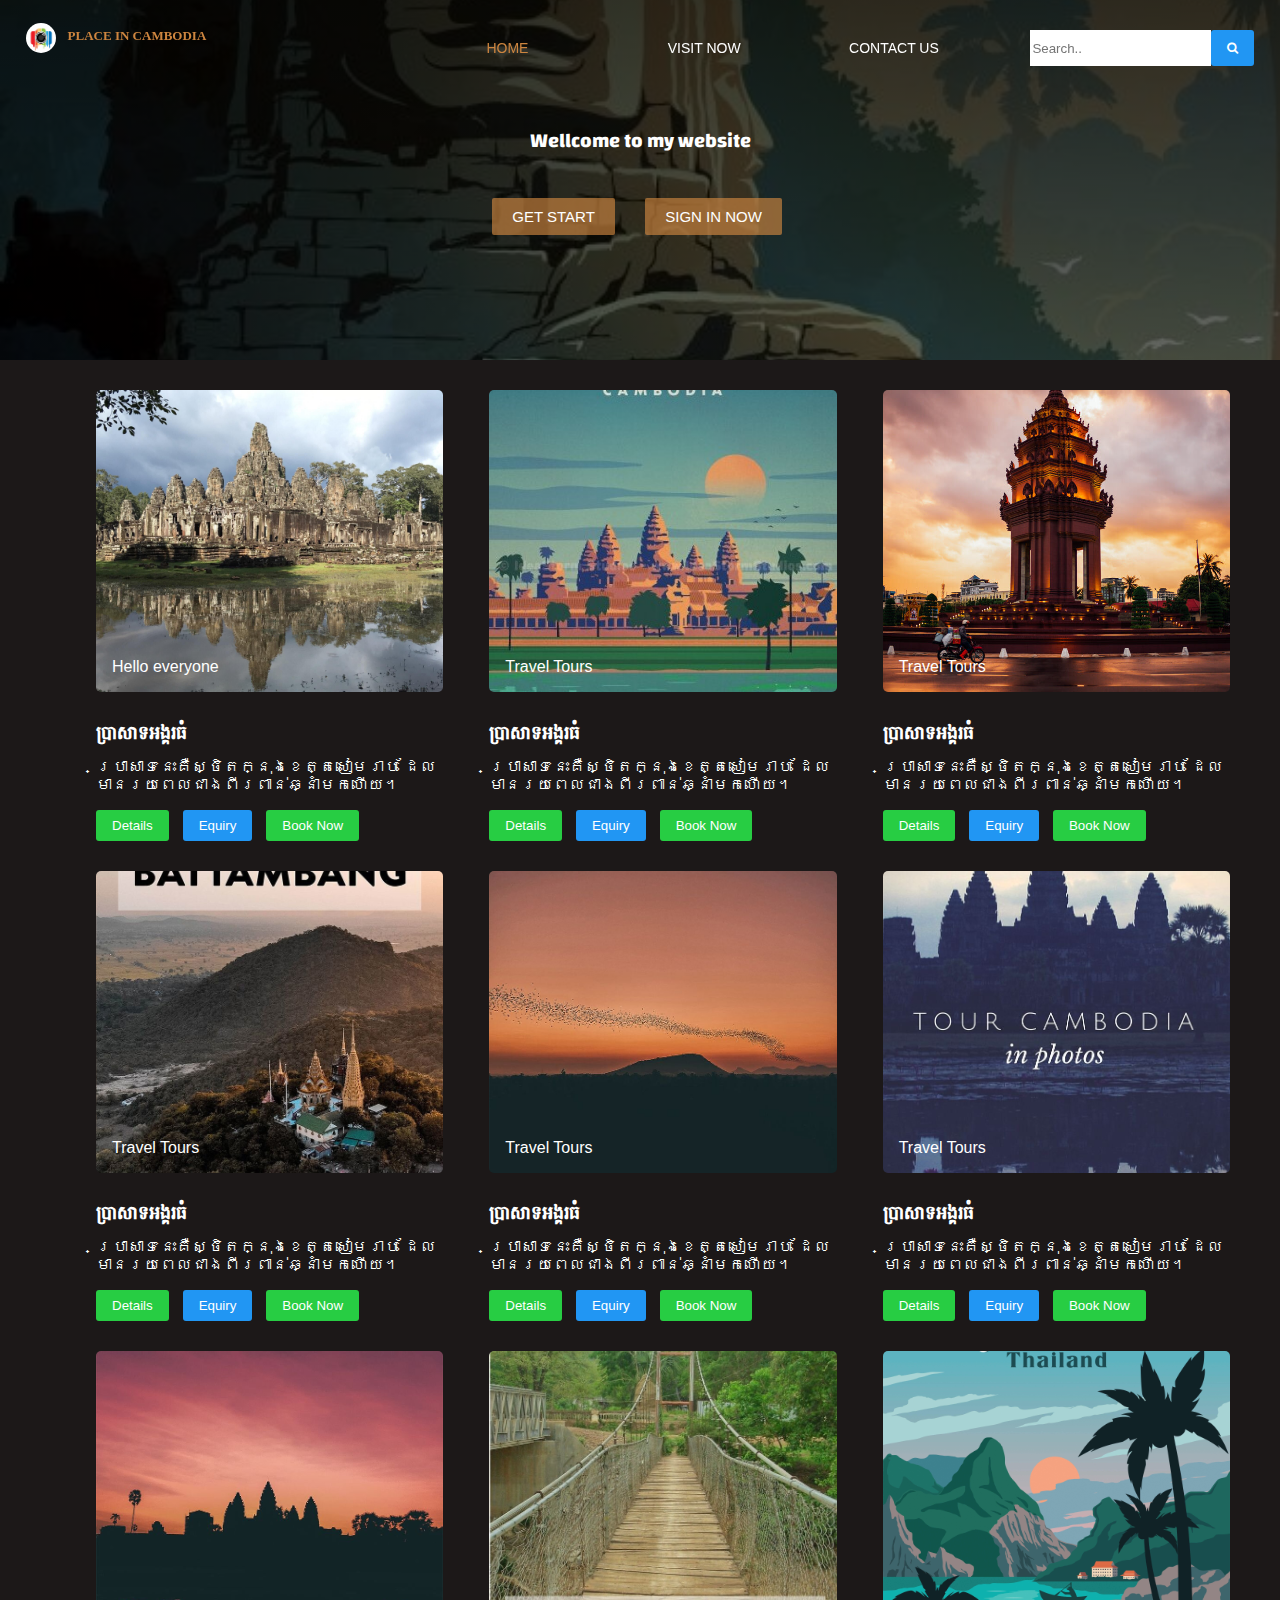
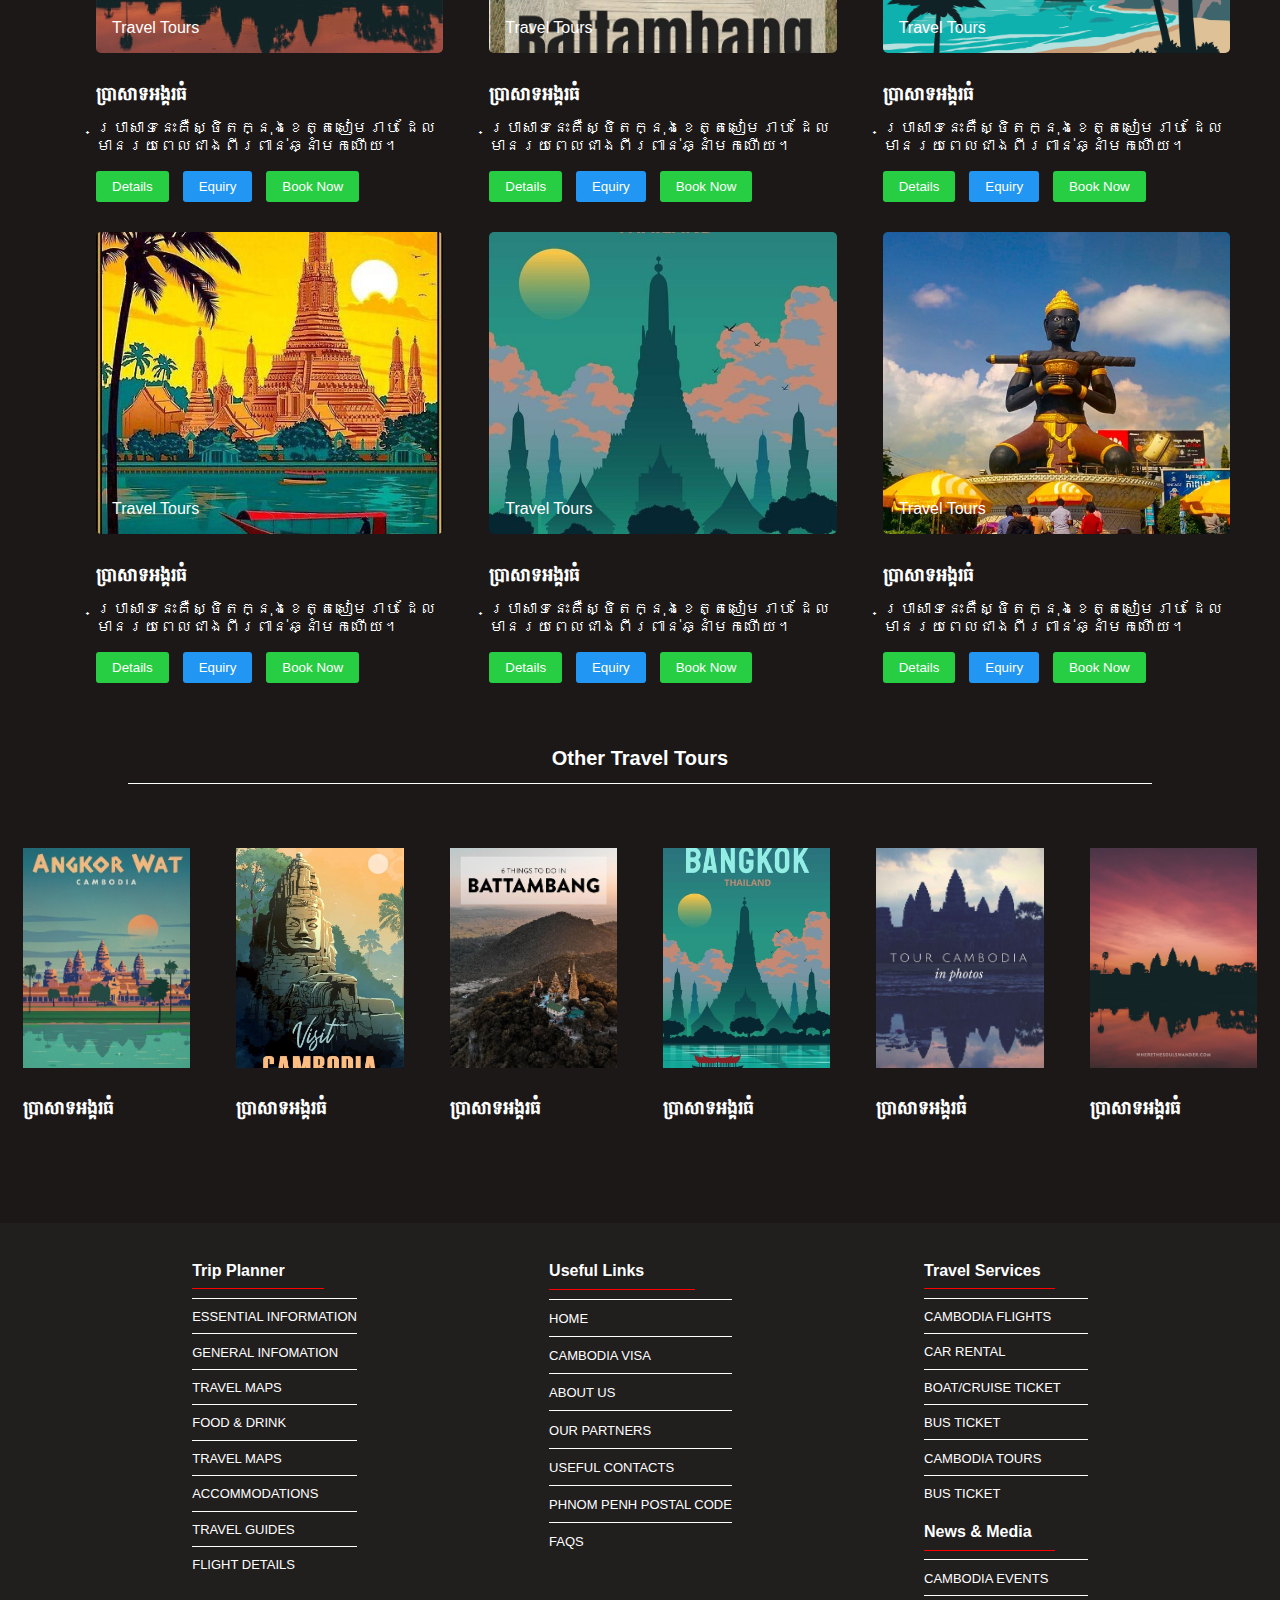
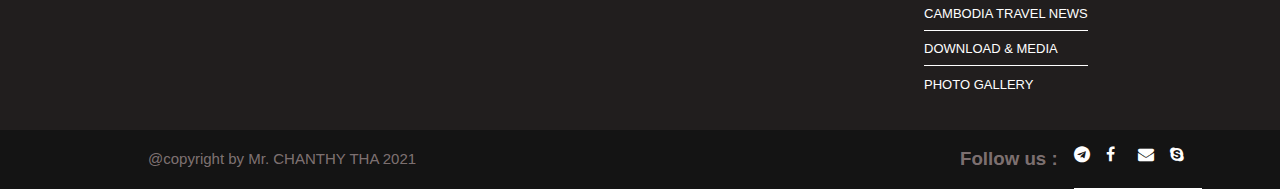
<file: index.html>
<!DOCTYPE html>
<html lang="en">
<head>
    <meta charset="UTF-8">
    <meta http-equiv="X-UA-Compatible" content="IE=edge">
    <meta name="viewport" content="width=device-width, initial-scale=1.0">
    <title>My project</title>
    <link rel="preconnect" href="https://fonts.gstatic.com">
    <link href="https://fonts.googleapis.com/css2?family=Bayon&family=Kantumruy&family=Khmer&family=Odor+Mean+Chey&display=swap" rel="stylesheet">

    <link rel="stylesheet" href="https://cdnjs.cloudflare.com/ajax/libs/font-awesome/4.7.0/css/font-awesome.min.css">
    <link rel="preconnect" href="https://fonts.gstatic.com">
    <link href="https://fonts.googleapis.com/css2?family=Changa&display=swap" rel="stylesheet">
    

    <link rel="shortcut icon" href="image/logo2.png" type="image/x-icon">

    <link rel="stylesheet" href="CSS_style/style.css">
    <script src="js/app.js" defer></script>
</head>
<body>
  <div class="container">
    <div class="manu">
      <div class="logo">
          <div class="pic">
              <img src="../image/camera1.jpg" alt="">
          </div>
          <h4>place in cambodia</h4>
      </div>
    
      <ul>
          <li class="home"><a href="#">Home</a></li>
          <li class="visit"><a href="/page/index2.html">visit now</a></li>
          <li class="contact"><a href="/page/index1.html">contact us</a></li>

          <form class="example" style="margin:auto;max-width:300px">
            <input id="text" type="text" placeholder="Search.." name="search2">
            <button type="submit"><i class="fa fa-search"></i></button>
          </form>
      </ul>
     
    </div>
    <div class="get">
      <article>Don't look the future is bad it so beautiful</article>
      <div class="first">
        <h1>Wellcome to my website</h1>
      </div>
      <span>Hello everyone how are you today this is my website You can get the <br> knowledge from my website and buy something</span>
      <div id="button">
        <li id="sign"><a id="getstart" href="/page/index2.html">get start</a></li>
        <li id="sign"><a id="signin" href="/page/index1.html">sign in now</a></li>
      </div>
    
    </div>
  </div>
  <div class="column">
    <div class="row">
        <div class="column">
          <div class="card1">
            <h7>Hello everyone</h7>
          </div>
          <h5>ប្រាសាទអង្គរធំ</h5>
          <p>ប្រាសាទនេះគឺស្ថិតក្នុងខេត្តសៀមរាប​ ដែលមានរយពេលជាងពីរពាន់ឆ្នាំមកហើយ។</p>
          <div class="but">
            <button class="button1">Details</button>
            <button class="button2">Equiry</button>
            <button class="button3">Book Now</button>
          </div>
        </div>
      
        <div class="column">
          <div class="card2">
            <h7>Travel Tours</h7>
          </div>
          <h5>ប្រាសាទអង្គរធំ</h5>
          <p>ប្រាសាទនេះគឺស្ថិតក្នុងខេត្តសៀមរាប​ ដែលមានរយពេលជាងពីរពាន់ឆ្នាំមកហើយ។</p>
          <div class="but">
            <button class="button1">Details</button>
            <button class="button2">Equiry</button>
            <button class="button3">Book Now</button>
          </div>
         
        </div>
        
        <div class="column">
          <div class="card3">
            <h7>Travel Tours</h7>
          </div>
          <h5>ប្រាសាទអង្គរធំ</h5>
          <p>ប្រាសាទនេះគឺស្ថិតក្នុងខេត្តសៀមរាប​ ដែលមានរយពេលជាងពីរពាន់ឆ្នាំមកហើយ។</p>
          <div class="but">
            <button class="button1">Details</button>
            <button class="button2">Equiry</button>
            <button class="button3">Book Now</button>
          </div>
        </div>
    </div>
    <div class="row">
        <div class="column">
          <div class="card4">
            <h7>Travel Tours</h7>
          </div>
          <h5>ប្រាសាទអង្គរធំ</h5>
          <p>ប្រាសាទនេះគឺស្ថិតក្នុងខេត្តសៀមរាប​ ដែលមានរយពេលជាងពីរពាន់ឆ្នាំមកហើយ។</p>
          <div class="but">
            <button class="button1">Details</button>
            <button class="button2">Equiry</button>
            <button class="button3">Book Now</button>
          </div>
        </div>
      
        <div class="column">
          <div class="card5">
            <h7>Travel Tours</h7>
          </div>
          <h5>ប្រាសាទអង្គរធំ</h5>
          <p>ប្រាសាទនេះគឺស្ថិតក្នុងខេត្តសៀមរាប​ ដែលមានរយពេលជាងពីរពាន់ឆ្នាំមកហើយ។</p>
          <div class="but">
            <button class="button1">Details</button>
            <button class="button2">Equiry</button>
            <button class="button3">Book Now</button>
          </div>
        </div>
        
        <div class="column">
          <div class="card6">
            <h7>Travel Tours</h7>
          </div>
          <h5>ប្រាសាទអង្គរធំ</h5>
          <p>ប្រាសាទនេះគឺស្ថិតក្នុងខេត្តសៀមរាប​ ដែលមានរយពេលជាងពីរពាន់ឆ្នាំមកហើយ។</p>
          <div class="but">
            <button class="button1">Details</button>
            <button class="button2">Equiry</button>
            <button class="button3">Book Now</button>
          </div>
        </div>
    </div>
    <div class="row">
        <div class="column">
          <div class="card7">
            <h7>Travel Tours</h7>
          </div>
          <h5>ប្រាសាទអង្គរធំ</h5>
          <p>ប្រាសាទនេះគឺស្ថិតក្នុងខេត្តសៀមរាប​ ដែលមានរយពេលជាងពីរពាន់ឆ្នាំមកហើយ។</p>
          <div class="but">
            <button class="button1">Details</button>
            <button class="button2">Equiry</button>
            <button class="button3">Book Now</button>
          </div>
        </div>
      
        <div class="column">
          <div class="card8">
            <h7>Travel Tours</h7>
          </div>
          <h5>ប្រាសាទអង្គរធំ</h5>
          <p>ប្រាសាទនេះគឺស្ថិតក្នុងខេត្តសៀមរាប​ ដែលមានរយពេលជាងពីរពាន់ឆ្នាំមកហើយ។</p>
          <div class="but">
            <button class="button1">Details</button>
            <button class="button2">Equiry</button>
            <button class="button3">Book Now</button>
          </div>
        </div>
        
        <div class="column">
          <div class="card9">
            <h7>Travel Tours</h7>
          </div>
          <h5>ប្រាសាទអង្គរធំ</h5>
          <p>ប្រាសាទនេះគឺស្ថិតក្នុងខេត្តសៀមរាប​ ដែលមានរយពេលជាងពីរពាន់ឆ្នាំមកហើយ។</p>
          <div class="but">
            <button class="button1">Details</button>
            <button class="button2">Equiry</button>
            <button class="button3">Book Now</button>
          </div>
        </div>
    </div>
    <div class="row">
        <div class="column">
          <div class="card10">
            <h7>Travel Tours</h7>
          </div>
          <h5>ប្រាសាទអង្គរធំ</h5>
          <p>ប្រាសាទនេះគឺស្ថិតក្នុងខេត្តសៀមរាប​ ដែលមានរយពេលជាងពីរពាន់ឆ្នាំមកហើយ។</p>
          <div class="but">
            <button class="button1">Details</button>
            <button class="button2">Equiry</button>
            <button class="button3">Book Now</button>
          </div>
        </div>
      
        <div class="column">
          <div class="card11">
            <h7>Travel Tours</h7>
          </div>
          <h5>ប្រាសាទអង្គរធំ</h5>
          <p>ប្រាសាទនេះគឺស្ថិតក្នុងខេត្តសៀមរាប​ ដែលមានរយពេលជាងពីរពាន់ឆ្នាំមកហើយ។</p>
          <div class="but">
            <button class="button1">Details</button>
            <button class="button2">Equiry</button>
            <button class="button3">Book Now</button>
          </div>
        </div>
        
        <div class="column">
          <div class="card12">
            <h7>Travel Tours</h7>
          </div>
          <h5>ប្រាសាទអង្គរធំ</h5>
          <p>ប្រាសាទនេះគឺស្ថិតក្នុងខេត្តសៀមរាប​ ដែលមានរយពេលជាងពីរពាន់ឆ្នាំមកហើយ។</p>
          <div class="but">
            <button class="button1">Details</button>
            <button class="button2">Equiry</button>
            <button class="button3">Book Now</button>
          </div>
        </div>
    </div>
  </div>
    <h6>Other Travel Tours</h6>
    <div class="Other">
        <div class="column">
          <div class="card13">
        
          </div>
          <h5>ប្រាសាទអង្គរធំ</h5>
        </div>
        <div class="column">
          <div class="card14">
           
          </div>
          <h5>ប្រាសាទអង្គរធំ</h5>
        </div>
        <div class="column">
          <div class="card15">
           
          </div>
          <h5>ប្រាសាទអង្គរធំ</h5>
        </div>
        <div class="column">
          <div class="card16">
          
          </div>
          <h5>ប្រាសាទអង្គរធំ</h5>
        </div>
      
        <div class="column">
          <div class="card17">
          
          </div>
          <h5>ប្រាសាទអង្គរធំ</h5>
        </div>
        <div class="column">
          <div class="card18">
           
          </div>
          <h5>ប្រាសាទអង្គរធំ</h5>
        </div>
    </div>
    <!-- footer  -->

    <div class="footer">
      <div class="col1">
        <div class="start">
          <h2>Trip Planner</h2>
        </div>
        <li><a href="">ESSENTIAL INFORMATION</a></li>
        <li><a href="">GENERAL INFOMATION</a></li>
        <li><a href="">TRAVEL MAPS</a></li>
        <li><a href="">FOOD & DRINK</a></li>
        <li><a href="">TRAVEL MAPS</a></li>
        <li><a href="">ACCOMMODATIONS</a></li>
        <li><a href="">TRAVEL GUIDES</a></li>
        <li class="end"><a href="">FLIGHT DETAILS</a></li>
      </div>
      <div class="col1">
        <div class="start1">
          <h2>Useful Links</h2>
        </div>
        <li><a href="">HOME</a></li>
        <li><a href="">CAMBODIA VISA</a></li>
        <li><a href="">ABOUT US</a></li>
        <li><a href="">OUR PARTNERS</a></li>
        <li><a href="">USEFUL CONTACTS</a></li>
        <li><a href="">PHNOM PENH POSTAL CODE</a></li>
        <li class="end"><a href="">FAQS</a></li>
      </div>

      <div class="service">
        <div class="col1">
          <div class="start">
            <h2>Travel Services</h2>
          </div>
          <li><a href="">CAMBODIA FLIGHTS</a></li>
          <li><a href="">CAR RENTAL</a></li>
          <li><a href="">BOAT/CRUISE TICKET</a></li>
          <li><a href="">BUS TICKET</a></li>
          <li><a href="">CAMBODIA TOURS</a></li>
          <li class="end"><a href="">BUS TICKET</a></li>
        </div>
        <div class="col1">
          <div class="start">
            <h2>News & Media</h2>
          </div>
          <li><a href="">CAMBODIA EVENTS</a></li>
          <li><a href="">CAMBODIA TRAVEL NEWS</a></li>
          <li><a href="">DOWNLOAD & MEDIA</a></li>
          <li class="end"><a href="">PHOTO GALLERY</a></li>
        </div>
      </div>
    </div>
    <div class="fo">
      <footer>@copyright by Mr. CHANTHY THA 2021</footer>
      <div class="follow">
        <h3>Follow us :</h3>
        <li class="fac"><a href="#" class="fa fa-telegram"></a></li>
        <li class="tele"><a href="#" class="fa fa-facebook"></a></li>
        <li class="email"><a href="#" class="fa fa-envelope icon"></a></li>
        <li class="email"><a href="#" class="fa fa-skype"></a></li>
      </div>
    </div>
   

</body>
</html>
</file>
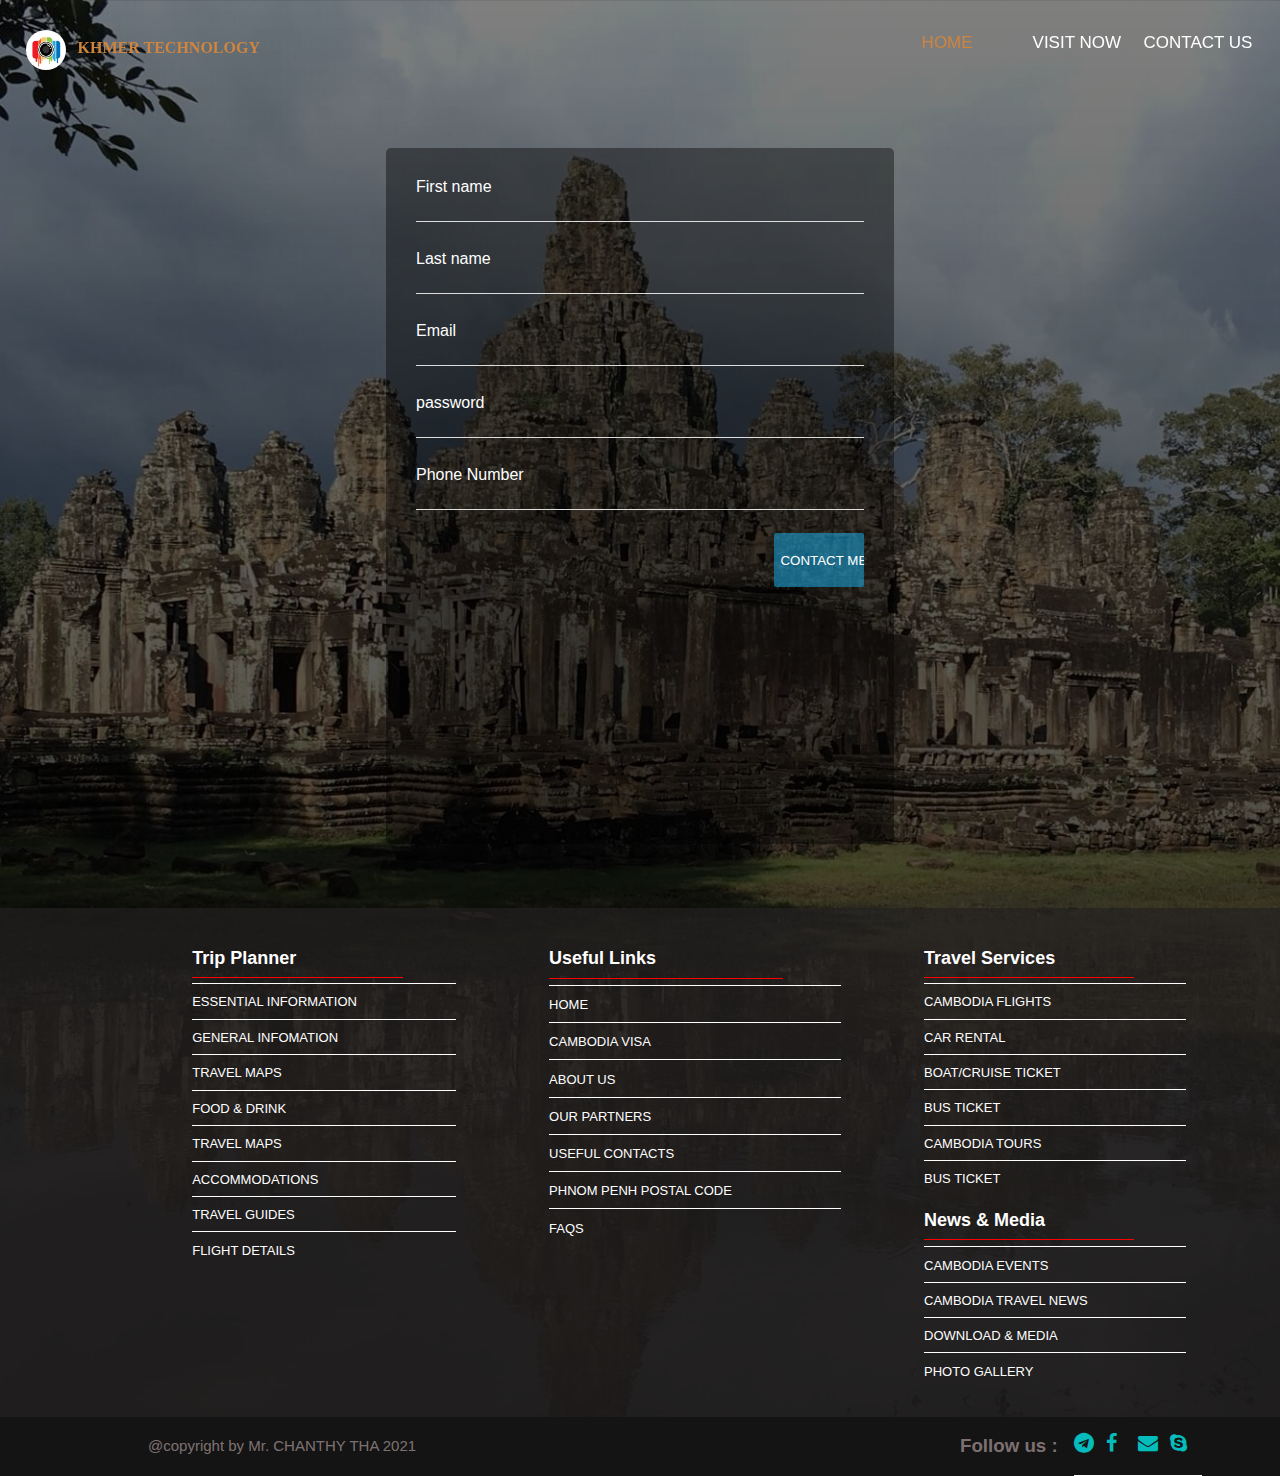
<file: page/index1.html>
<!DOCTYPE html>
<html lang="en">
<head>
    <meta charset="UTF-8">
    <meta http-equiv="X-UA-Compatible" content="IE=edge">
    <meta name="viewport" content="width=device-width, initial-scale=1.0">
    <title>Pig project</title>
    <link rel="shortcut icon" href="../image/logo2.png" type="image/x-icon">
    <link rel="stylesheet" href="https://cdnjs.cloudflare.com/ajax/libs/font-awesome/4.7.0/css/font-awesome.min.css">
    <link rel="stylesheet" href="../CSS_style/style1.css">
</head>
<body>
<body>
    <div class="manu">
        <div class="logo">
            <div class="pic">
                <img src="../image/camera1.jpg" alt="">
            </div>
            <h4>Khmer technology</h4>
        </div>
      
        <ul>
            <li class="home"><a href="../index.html">Home</a></li>
            <li class="contact"><a href="index2.html">visit now</a></li>
            <li class="contact"><a href="#">contact us</a></li>
        </ul>
       
    </div>
    <form>
        <label>First name <input type="text" required ></label>
        <br>
        <label>Last name <input type="text" required></label>
        <br>
        <label>Email<input type="email"​​ required></label>
        <br>
        <label>password<input type="password" required></label>
        <br>
        <label>Phone Number <input type="text" required ></label>

        <input type="submit" value="Contact me">
        <iframe src="https://www.google.com/maps/embed?pb=!1m18!1m12!1m3!1d7818.027816339003!2d104.87870623488769!3d11.550859800000003!2m3!1f0!2f0!3f0!3m2!1i1024!2i768!4f13.1!3m3!1m2!1s0x310951add5e2cd81%3A0x171e0b69c7c6f7ba!2sPasserelles%20Num%C3%A9riques%20Cambodia%20(PNC)!5e0!3m2!1sen!2skh!4v1611889997784!5m2!1sen!2skh" 
        frameborder="0" style="border:0;" allowfullscreen="" aria-hidden="false" tabindex="0"></iframe>
    </form>
  
    <div class="footer">
        <div class="col1">
          <div class="start">
            <h2>Trip Planner</h2>
          </div>
          <li><a href="">ESSENTIAL INFORMATION</a></li>
          <li><a href="">GENERAL INFOMATION</a></li>
          <li><a href="">TRAVEL MAPS</a></li>
          <li><a href="">FOOD & DRINK</a></li>
          <li><a href="">TRAVEL MAPS</a></li>
          <li><a href="">ACCOMMODATIONS</a></li>
          <li><a href="">TRAVEL GUIDES</a></li>
          <li class="end"><a href="">FLIGHT DETAILS</a></li>
        </div>
        <div class="col1">
          <div class="start1">
            <h2>Useful Links</h2>
          </div>
          <li><a href="">HOME</a></li>
          <li><a href="">CAMBODIA VISA</a></li>
          <li><a href="">ABOUT US</a></li>
          <li><a href="">OUR PARTNERS</a></li>
          <li><a href="">USEFUL CONTACTS</a></li>
          <li><a href="">PHNOM PENH POSTAL CODE</a></li>
          <li class="end"><a href="">FAQS</a></li>
        </div>
  
        <div class="service">
          <div class="col1">
            <div class="start">
              <h2>Travel Services</h2>
            </div>
            <li><a href="">CAMBODIA FLIGHTS</a></li>
            <li><a href="">CAR RENTAL</a></li>
            <li><a href="">BOAT/CRUISE TICKET</a></li>
            <li><a href="">BUS TICKET</a></li>
            <li><a href="">CAMBODIA TOURS</a></li>
            <li class="end"><a href="">BUS TICKET</a></li>
          </div>
          <div class="col1">
            <div class="start2">
              <h2>News & Media</h2>
            </div>
            <li><a href="">CAMBODIA EVENTS</a></li>
            <li><a href="">CAMBODIA TRAVEL NEWS</a></li>
            <li><a href="">DOWNLOAD & MEDIA</a></li>
            <li class="end"><a href="">PHOTO GALLERY</a></li>
          </div>
        </div>
      </div>
      <div class="fo">
        <footer>@copyright by Mr. CHANTHY THA 2021</footer>
        <div class="follow">
          <h3>Follow us :</h3>
          <li class="fac"><a href="#" class="fa fa-telegram"></a></li>
          <li class="tele"><a href="#" class="fa fa-facebook"></a></li>
          <li class="email"><a href="#" class="fa fa-envelope icon"></a></li>
          <li class="email"><a href="#" class="fa fa-skype"></a></li>
        </div>
      </div>
</body>
</html>
</file>
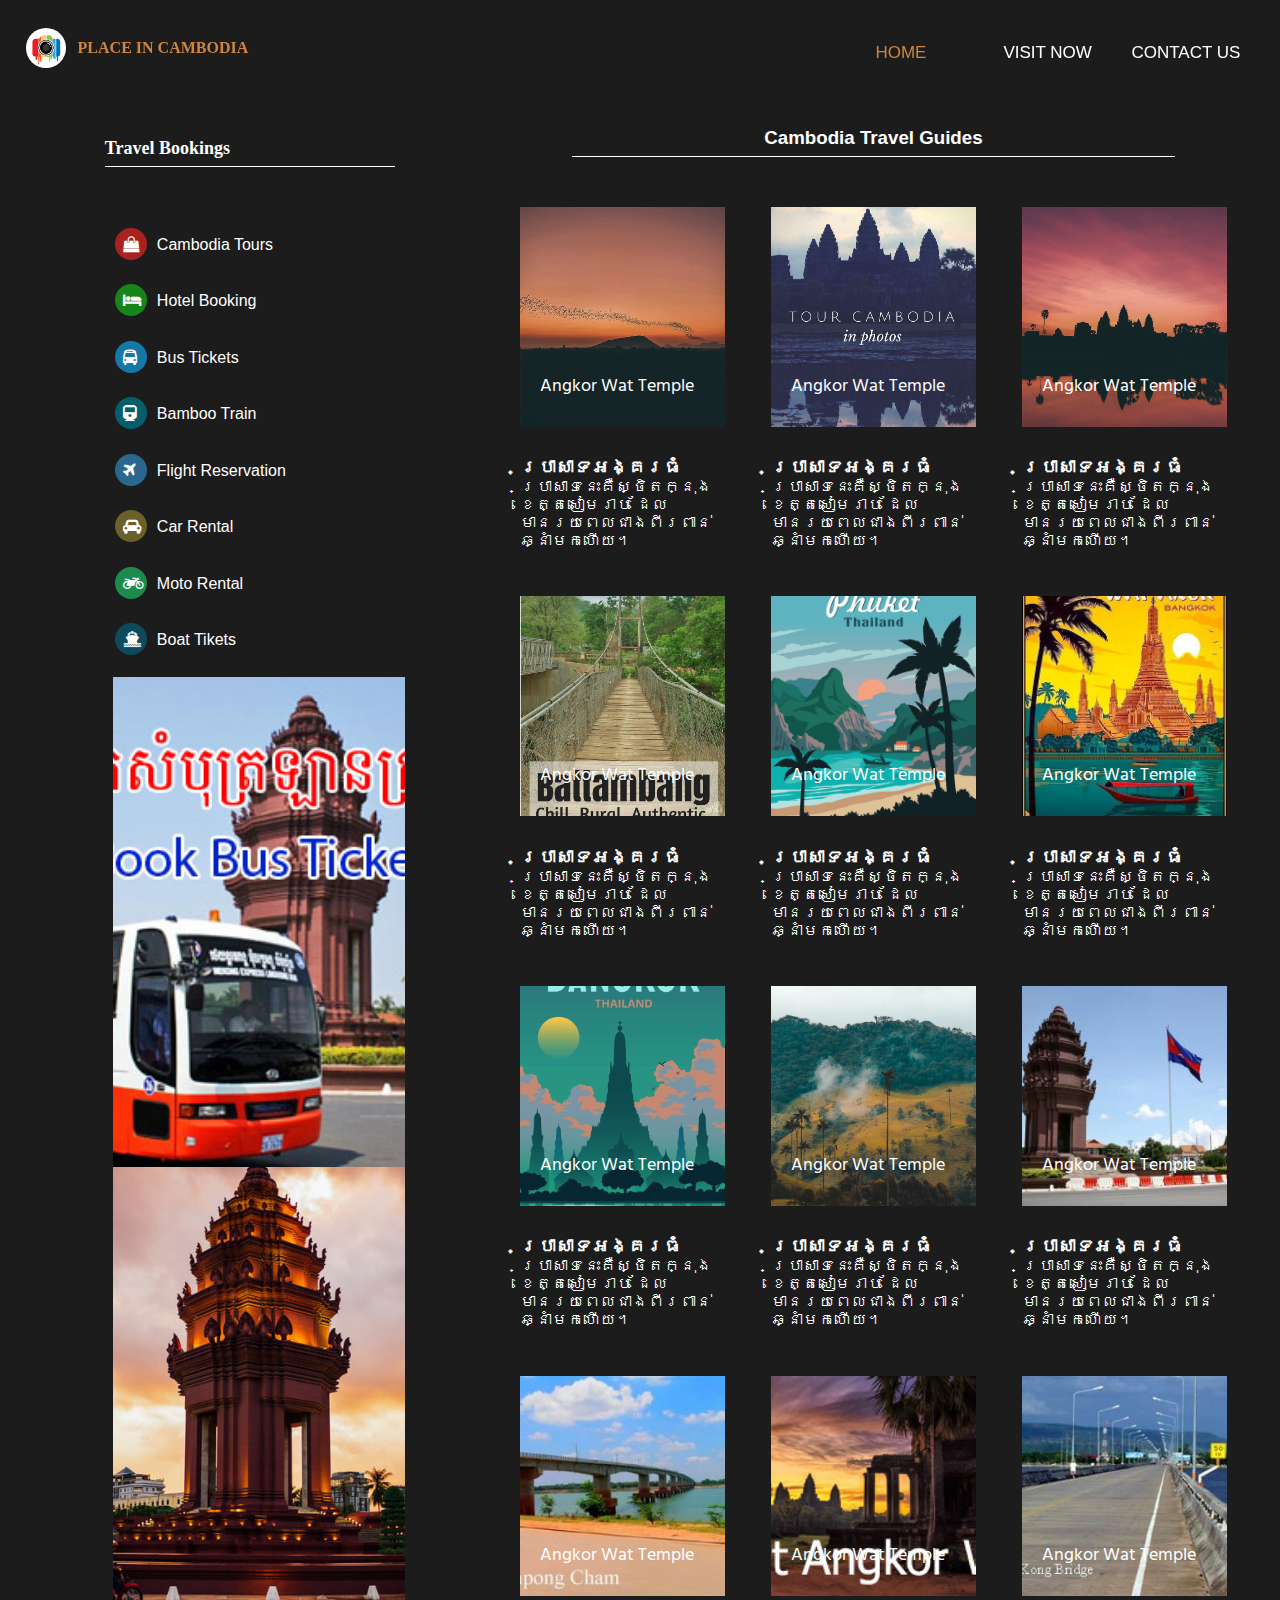
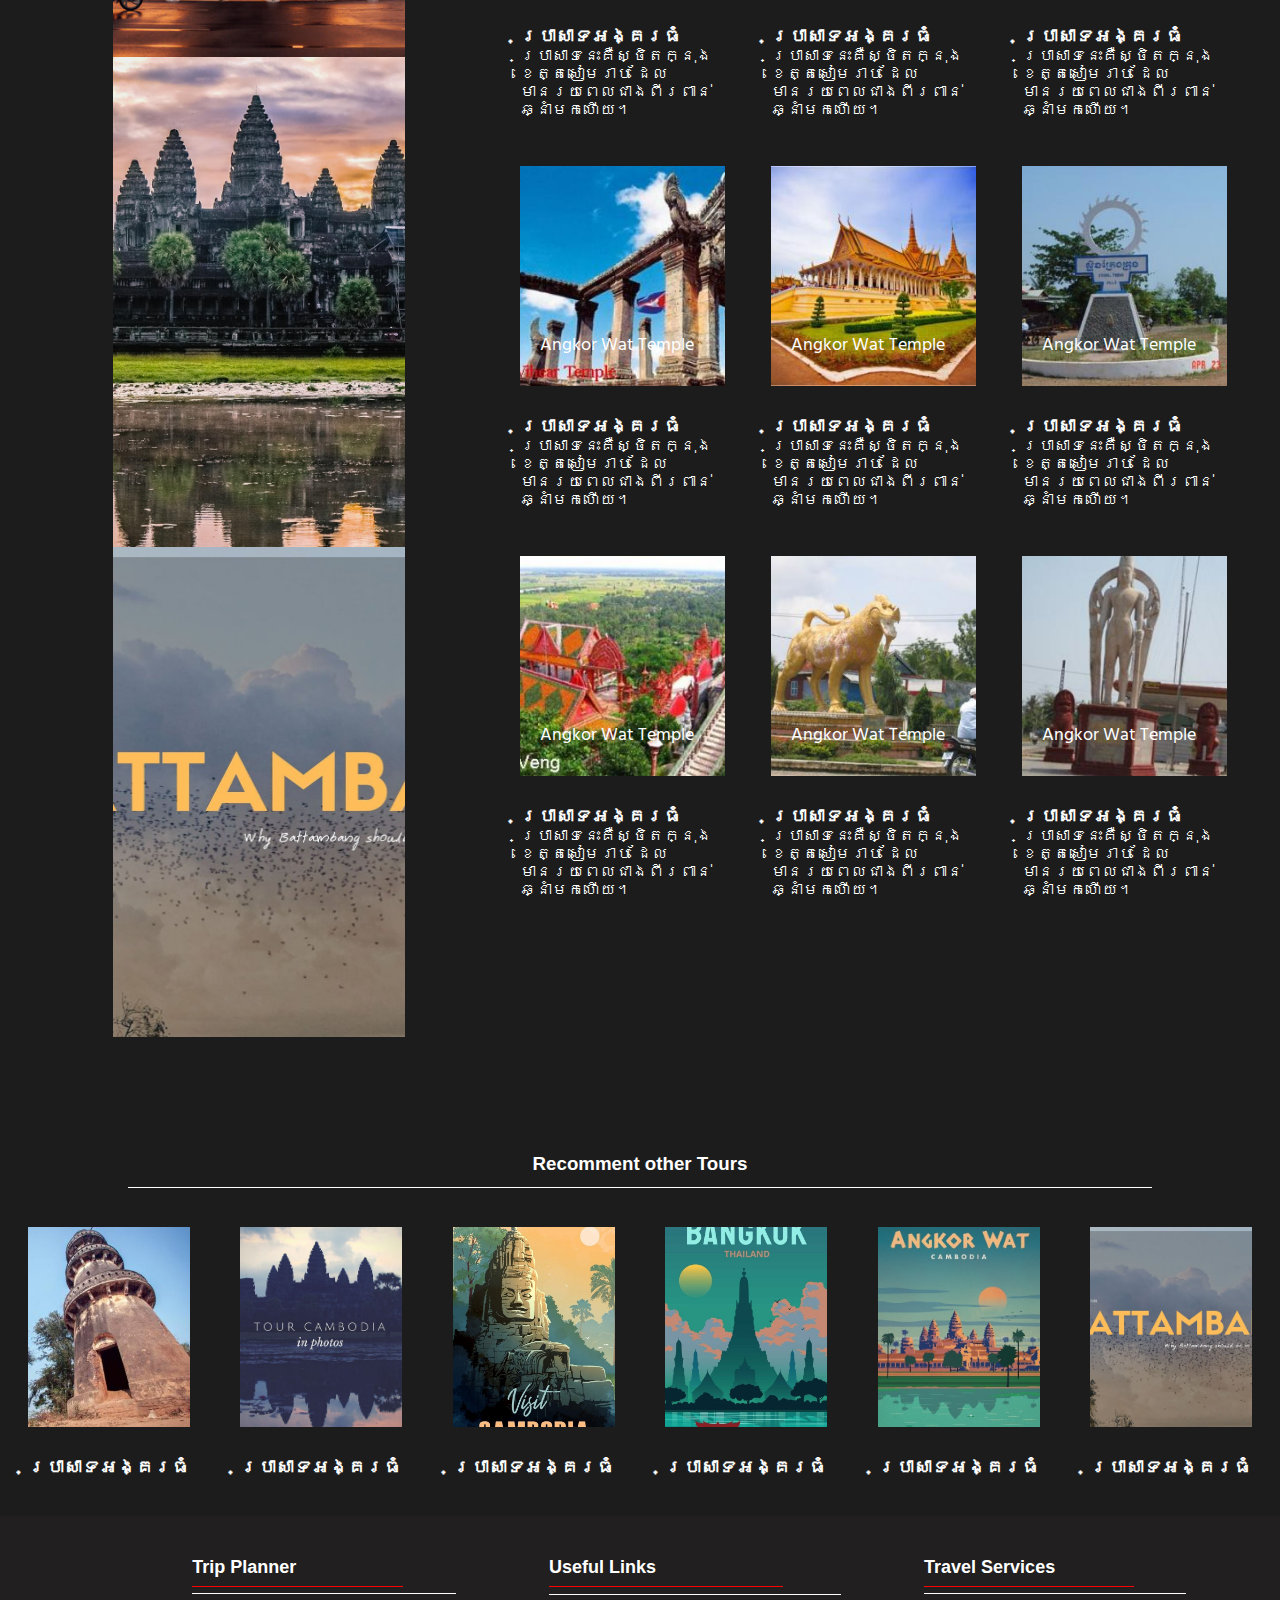
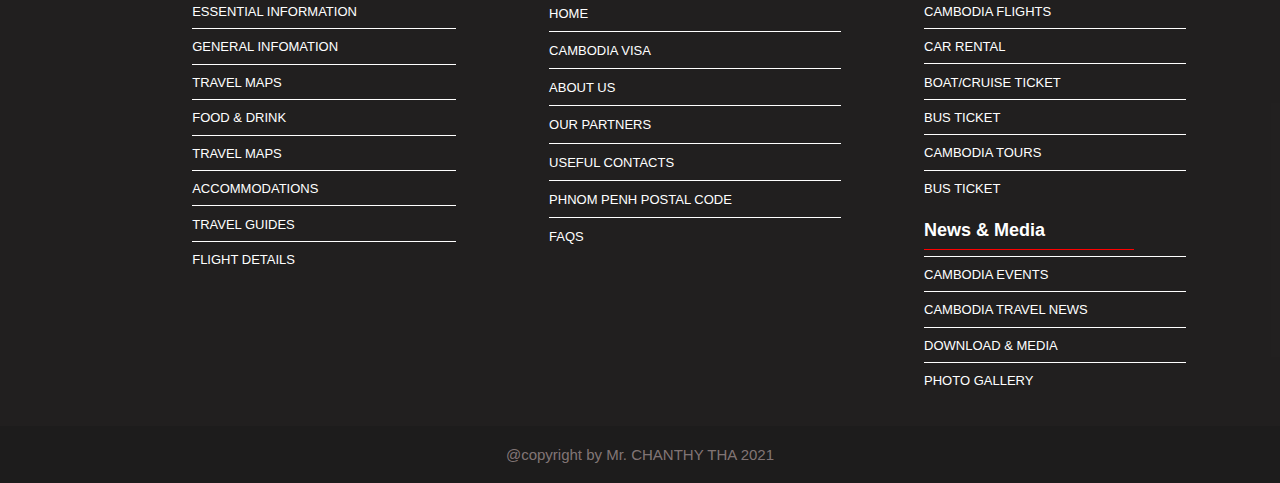
<file: page/index2.html>
<!DOCTYPE html>
<html lang="en">
<head>
    <meta charset="UTF-8">
    <meta http-equiv="X-UA-Compatible" content="IE=edge">
    <meta name="viewport" content="width=device-width, initial-scale=1.0">
    <title>Pig project</title>
    <link rel="preconnect" href="https://fonts.gstatic.com">
    <link href="https://fonts.googleapis.com/css2?family=Hind+Vadodara&display=swap" rel="stylesheet">

    <link rel="stylesheet" href="https://cdnjs.cloudflare.com/ajax/libs/font-awesome/4.7.0/css/font-awesome.min.css">
    <link rel="shortcut icon" href="../image/logo2.png" type="image/x-icon">
    <link rel="stylesheet" href="../CSS_style/style2.css">
</head>
<body>
  <div class="manu">
    <div class="logo">
        <div class="pic">
            <img src="../image/camera1.jpg" alt="">
        </div>
        <h4>Place in Cambodia</h4>
    </div>
  
    <ul>
        <li class="home"><a href="../index.html" >Home</a></li>
        <li class="visit"><a href="#" >visit now</a></li>
        <li class="contect" ><a href="../page/index1.html" >contact us</a></li>
    </ul>
  </div>
  <!-- body of content -->
  <div class="picture">
    <div class="lef">
      <div class="booking">
        <h6>Travel Bookings </h6>
        <div class="com">
          <li class="one"><a href="#" class="fa fa-shopping-bag"></a>Cambodia Tours</li>
          <li class="one"><a href="#" class="fa fa-hotel"></a>Hotel Booking</li>
          <li class="one"><a href="#" class="fa fa-bus"></a>Bus Tickets</li>
          <li class="one"><a href="#" class="fa fa-train"></a>Bamboo Train</li>
          <li class="one"><a href="#" class="fa fa-plane"></a>Flight Reservation</li>
          <li class="one"><a href="#" class="fa fa-car"></a>Car Rental</li>
          <li class="one"><a href="#" class="fa fa-motorcycle"></a>Moto Rental</li>
          <li class="one"><a href="#" class="fa fa-ship"></a>Boat Tikets</li>
        </div>
      </div>
      
      <div class="trainport">
        <div class="column">
          <div class="card1">
    
          </div>
        </div>
        <div class="column">
          <div class="card2">
         
          </div>
        </div>
        <div class="column">
          <div class="card3">
      
          </div>
        </div>
        <div class="column">
          <div class="card4">
      
          </div>
        </div>
      </div>
    </div>
   
    <div class="back">
      <h3>Cambodia Travel Guides</h3>
      <div class="row">
        <div class="column">
          <div class="card5">
            <span> Angkor Wat Temple</span>
          </div>
          <h5>ប្រាសាទអង្គរធំ</h5>
          <p>ប្រាសាទនេះគឺស្ថិតក្នុងខេត្តសៀមរាប​ ដែលមានរយពេលជាងពីរពាន់ឆ្នាំមកហើយ។</p>
        </div>
      
        <div class="column">
          <div class="card6">
            <span> Angkor Wat Temple</span>
          </div>
          <h5>ប្រាសាទអង្គរធំ</h5>
          <p>ប្រាសាទនេះគឺស្ថិតក្នុងខេត្តសៀមរាប​ ដែលមានរយពេលជាងពីរពាន់ឆ្នាំមកហើយ។</p>
        </div>
        
        <div class="column">
          <div class="card7">
            <span> Angkor Wat Temple</span>
          </div>
          <h5>ប្រាសាទអង្គរធំ</h5>
          <p>ប្រាសាទនេះគឺស្ថិតក្នុងខេត្តសៀមរាប​ ដែលមានរយពេលជាងពីរពាន់ឆ្នាំមកហើយ។</p>
        </div>
      </div>
      <div class="row">
        <div class="column">
          <div class="card8">
            <span> Angkor Wat Temple</span>
          </div>
          <div class="text">
            <h5>ប្រាសាទអង្គរធំ</h5>
            <p>ប្រាសាទនេះគឺស្ថិតក្នុងខេត្តសៀមរាប​ ដែលមានរយពេលជាងពីរពាន់ឆ្នាំមកហើយ។</p>
          </div>
        
        </div>
      
        <div class="column">
          <div class="card9">
            <span> Angkor Wat Temple</span>
          </div>
          <h5>ប្រាសាទអង្គរធំ</h5>
          <p>ប្រាសាទនេះគឺស្ថិតក្នុងខេត្តសៀមរាប​ ដែលមានរយពេលជាងពីរពាន់ឆ្នាំមកហើយ។</p>
        </div>
        
        <div class="column">
          <div class="card10">
            <span> Angkor Wat Temple</span>
          </div>
          <h5>ប្រាសាទអង្គរធំ</h5>
          <p>ប្រាសាទនេះគឺស្ថិតក្នុងខេត្តសៀមរាប​ ដែលមានរយពេលជាងពីរពាន់ឆ្នាំមកហើយ។</p>
        </div>
      </div>
      <div class="row">
        <div class="column">
          <div class="card11">
            <span> Angkor Wat Temple</span>
          </div>
          <div class="text">
            <h5>ប្រាសាទអង្គរធំ</h5>
            <p>ប្រាសាទនេះគឺស្ថិតក្នុងខេត្តសៀមរាប​ ដែលមានរយពេលជាងពីរពាន់ឆ្នាំមកហើយ។</p>
          </div>
        
        </div>
      
        <div class="column">
          <div class="card12">
            <span> Angkor Wat Temple</span>
          </div>
          <h5>ប្រាសាទអង្គរធំ</h5>
          <p>ប្រាសាទនេះគឺស្ថិតក្នុងខេត្តសៀមរាប​ ដែលមានរយពេលជាងពីរពាន់ឆ្នាំមកហើយ។</p>
        </div>
        
        <div class="column">
          <div class="card13">
            <span> Angkor Wat Temple</span>
          </div>
          <h5>ប្រាសាទអង្គរធំ</h5>
          <p>ប្រាសាទនេះគឺស្ថិតក្នុងខេត្តសៀមរាប​ ដែលមានរយពេលជាងពីរពាន់ឆ្នាំមកហើយ។</p>
        </div>
      </div>
      <div class="row">
        <div class="column">
          <div class="card14">
            <span> Angkor Wat Temple</span>
          </div>
          <h5>ប្រាសាទអង្គរធំ</h5>
            <p>ប្រាសាទនេះគឺស្ថិតក្នុងខេត្តសៀមរាប​ ដែលមានរយពេលជាងពីរពាន់ឆ្នាំមកហើយ។</p>
        </div>
      
        <div class="column">
          <div class="card15">
            <span> Angkor Wat Temple</span>
          </div>
          <h5>ប្រាសាទអង្គរធំ</h5>
          <p>ប្រាសាទនេះគឺស្ថិតក្នុងខេត្តសៀមរាប​ ដែលមានរយពេលជាងពីរពាន់ឆ្នាំមកហើយ។</p>
        </div>
        
        <div class="column">
          <div class="card16">
            <span> Angkor Wat Temple</span>
          </div>
          <h5>ប្រាសាទអង្គរធំ</h5>
          <p>ប្រាសាទនេះគឺស្ថិតក្នុងខេត្តសៀមរាប​ ដែលមានរយពេលជាងពីរពាន់ឆ្នាំមកហើយ។</p>
        </div>
      </div>
      <div class="row">
        <div class="column">
          <div class="card17">
            <span> Angkor Wat Temple</span>
          </div>
          <div class="text">
            <h5>ប្រាសាទអង្គរធំ</h5>
            <p>ប្រាសាទនេះគឺស្ថិតក្នុងខេត្តសៀមរាប​ ដែលមានរយពេលជាងពីរពាន់ឆ្នាំមកហើយ។</p>
          </div>
        
        </div>
      
        <div class="column">
          <div class="card18">
            <span> Angkor Wat Temple</span>
          </div>
          <h5>ប្រាសាទអង្គរធំ</h5>
          <p>ប្រាសាទនេះគឺស្ថិតក្នុងខេត្តសៀមរាប​ ដែលមានរយពេលជាងពីរពាន់ឆ្នាំមកហើយ។</p>
        </div>
        
        <div class="column">
          <div class="card19">
            <span> Angkor Wat Temple</span>
          </div>
          <h5>ប្រាសាទអង្គរធំ</h5>
          <p>ប្រាសាទនេះគឺស្ថិតក្នុងខេត្តសៀមរាប​ ដែលមានរយពេលជាងពីរពាន់ឆ្នាំមកហើយ។</p>
        </div>
      </div>
      <div class="row">
        <div class="column">
          <div class="card20">
            <span> Angkor Wat Temple</span>
          </div>
          <div class="text">
            <h5>ប្រាសាទអង្គរធំ</h5>
            <p>ប្រាសាទនេះគឺស្ថិតក្នុងខេត្តសៀមរាប​ ដែលមានរយពេលជាងពីរពាន់ឆ្នាំមកហើយ។</p>
          </div>
        
        </div>
      
        <div class="column">
          <div class="card21">
            <span> Angkor Wat Temple</span>
          </div>
          <h5>ប្រាសាទអង្គរធំ</h5>
          <p>ប្រាសាទនេះគឺស្ថិតក្នុងខេត្តសៀមរាប​ ដែលមានរយពេលជាងពីរពាន់ឆ្នាំមកហើយ។</p>
        </div>
        
        <div class="column">
          <div class="card22">
            <span> Angkor Wat Temple</span>
          </div>
          <h5>ប្រាសាទអង្គរធំ</h5>
          <p>ប្រាសាទនេះគឺស្ថិតក្នុងខេត្តសៀមរាប​ ដែលមានរយពេលជាងពីរពាន់ឆ្នាំមកហើយ។</p>
        </div>
      </div>
    </div>
  </div>

  <!-- Recomment other Tours -->

  <h3>Recomment other Tours</h3>  
  <div class="Recomment">
    <div class="column">
      <div class="card23">
      
      </div>
      <h5>ប្រាសាទអង្គរធំ</h5>
    </div>
  
    <div class="column">
      <div class="card24">

      </div>
      <h5>ប្រាសាទអង្គរធំ</h5>
    </div>
    
    <div class="column">
      <div class="card25">
      
      </div>
      <h5>ប្រាសាទអង្គរធំ</h5>
    </div>
    <div class="column">
      <div class="card26">
      
      </div>
        <h5>ប្រាសាទអង្គរធំ</h5>
    </div>
  
    <div class="column">
      <div class="card27">
     
      </div>
      <h5>ប្រាសាទអង្គរធំ</h5>
    </div>
    
    <div class="column">
      <div class="card29">
      
      </div>
      <h5>ប្រាសាទអង្គរធំ</h5>
    </div>
  </div>

  <!-- footer  -->

  <div class="footer">
    <div class="col1">
      <div class="start">
        <h2>Trip Planner</h2>
      </div>
      <li><a href="">ESSENTIAL INFORMATION</a></li>
      <li><a href="">GENERAL INFOMATION</a></li>
      <li><a href="">TRAVEL MAPS</a></li>
      <li><a href="">FOOD & DRINK</a></li>
      <li><a href="">TRAVEL MAPS</a></li>
      <li><a href="">ACCOMMODATIONS</a></li>
      <li><a href="">TRAVEL GUIDES</a></li>
      <li class="end"><a href="">FLIGHT DETAILS</a></li>
    </div>
    <div class="col1">
      <div class="start1">
        <h2>Useful Links</h2>
      </div>
      <li><a href="">HOME</a></li>
      <li><a href="">CAMBODIA VISA</a></li>
      <li><a href="">ABOUT US</a></li>
      <li><a href="">OUR PARTNERS</a></li>
      <li><a href="">USEFUL CONTACTS</a></li>
      <li><a href="">PHNOM PENH POSTAL CODE</a></li>
      <li class="end"><a href="">FAQS</a></li>
    </div>

    <div class="service">
      <div class="col1">
        <div class="start">
          <h2>Travel Services</h2>
        </div>
        <li><a href="">CAMBODIA FLIGHTS</a></li>
        <li><a href="">CAR RENTAL</a></li>
        <li><a href="">BOAT/CRUISE TICKET</a></li>
        <li><a href="">BUS TICKET</a></li>
        <li><a href="">CAMBODIA TOURS</a></li>
        <li class="end"><a href="">BUS TICKET</a></li>
      </div>
      <div class="col1">
        <div class="start">
          <h2>News & Media</h2>
        </div>
        <li><a href="">CAMBODIA EVENTS</a></li>
        <li><a href="">CAMBODIA TRAVEL NEWS</a></li>
        <li><a href="">DOWNLOAD & MEDIA</a></li>
        <li class="end"><a href="">PHOTO GALLERY</a></li>
      </div>
    </div>
  </div>
  <footer>@copyright by Mr. CHANTHY THA 2021</footer>
</body>
</html>
</file>
<file: CSS_style/style.css>
body{
    margin: 0;
    padding: 0;
    font-family: sans-serif;
    background:rgba(19, 15, 15, 0.959);
}
.container{
    background-image:linear-gradient(rgba(0,0,0,0.8),rgba(0,0,0,0.6)), url("../image/3.jpg");
    background-size: cover;
    background-position: center;
    height: 60vh;
}

.manu{
    display: flex;
    justify-content: space-between;
    position: sticky;
    top: 0;
}

form{
    display: flex;
}
input[type='text']{
    border: none;
}
form.example button {
    box-sizing: border-box;
    background: #2196F3;
    color: white;
    font-size: 12px;
    border: none;
    cursor: pointer;

  }
  
form.example button:hover {
    background: #0b7dda;
}
  
form.example::after {
content: "";
clear: both;
display: table;
}

.logo{
    display: flex;
    margin-left: 2%;
    font-family: cursive;
}
ul{
    width: 40%;
    list-style: none;
    display: flex;
    height: 5vh;
    align-items: center;
    margin: 2%;
}
ul li a{
    text-decoration: none;
    color: #fff;
    font-size: 17px;
    text-transform: uppercase;
    
}
/* hover */
ul li a:hover{
    border: 1px solid #fff;
    padding: 9px;
    background: rgba(0,0,0,0.2);
    color: #fff;
    transition: 0.5s ease;
}
ul .home a{
    color: peru;
}
.home,
.visit,
.contact{
    border: none;
    padding-bottom: none;
}
article{
    font-size: 15px;
}
h1,article, span{
    color: #fff;
    font-family: 'Changa', sans-serif;
}
h4{
    text-transform: uppercase;
    padding:18px 12px;
    color: peru;

    height: 2vh;

}
h5{
    font-family: 'Odor Mean Chey', cursive;
    font-size: 18px;
    margin-bottom: 10px;
}
p{
    font-family: 'Kantumruy', sans-serif;
    margin-top: 0;
}
h5,
p{
    color: #fff;
}

.get{
    text-align: center;
    height: 90%;
    margin-top: 2%;

}
#button{
    align-items: center;
    display: flex;
    width: 25%;
    height: 10vh;
    margin-left: 37%;
}
#getstart,
#signin{
    color: #fff;
    font-size: 15px;
    text-transform: uppercase;
    text-decoration: none;
    background: rgba(205, 134, 63, 0.658);
    padding: 10px 20px;
    border-radius: 2px;
 

}
#sign{
    list-style: none;
    border: none;
}
/* sign in hover */
#sign a:hover{
    background: rgba(24, 81, 187, 0.753);
    transition: 0.5s ease;
}
.sign:hover{
    margin-top: 25px;
    transition: 0.5s ease;
}
.pic{
    height: 6vh;
    margin-top: 12%;
}
img{
    border-radius: 360px;
    width: 40px;
    height: 40px;

}
.button1,
.button3{
    background: rgba(41, 223, 71, 0.911);
}
.button1:hover,
.button3:hover{
    background: rgba(48, 204, 74, 0.623);
}
.button2{
    background: #2196F3;
}
.button2:hover{
    background: #2280cc;
}
button{
    padding: 8px 16px;
    border: none;
    margin-right: 4%;
    color: #fff;
    border-radius: 3px;
}
.but{
    display: flex;
}

.column {
    width: 100%;
    padding: 0 23px;
    border-radius: 5px;
}

.row {
    margin: 30px 50px;
    display: flex;
    justify-content: space-evenly;
    
}
.Other{
    display: flex;
    margin-bottom: 7%;
}

.card1,
.card2,
.card3,
.card4,
.card5,
.card6,
.card7,
.card8,
.card9,
.card10,
.card11,
.card12{
    padding: 16px;
    background-size: cover;
    background-position: center;
    height: 30vh;
    border-radius: 5px;
}
.card13,
.card14,
.card15,
.card16,
.card17,
.card18{
    padding: 20px;
    background-size: cover;
    background-position: center;
    height: 20vh;
}
.card1{
    background-image: url(../image/1.jpg);
}
.card2 {
    background-image: url(../image/2.jpg);
}
.card3 {
    background-image: url(../image/25.jpg);
}
.card4 {
    background-image: url(../image/4.jpg);
}
.card5 {
    background-image: url(../image/5.jpg);
}
.card6 {
    background-image: url(../image/6.jpg);
}
.card7 {
    background-image: url(../image/7.jpg);
}
.card8 {
    background-image: url(../image/8.jpg);
}
.card9 {
    background-image: url(../image/9.jpg);
}
.card10 {
    background-image: url(../image/10.jpg);
}
.card11 {
    background-image: url(../image/11.jpg);
}
.card12 {
    background-image: url(../image/31.jpg);
}
.card13 {
    background-image: url(../image/2.jpg);
}
.card14 {
    background-image: url(../image/3.jpg);
}
.card15 {
    background-image: url(../image/4.jpg);
}
.card16 {
    background-image: url(../image/11.jpg);
}
.card17 {
    background-image: url(../image/6.jpg);
}
.card18 {
    background-image: url(../image/7.jpg);
}
.column .card1:hover,
.column .card2:hover,
.column .card3:hover,
.column .card4:hover,
.column .card5:hover,
.column .card6:hover,
.column .card7:hover,
.column .card8:hover,
.column .card9:hover,
.column .card10:hover,
.column .card11:hover,
.column .card12:hover,
.column .card13:hover,
.column .card14:hover,
.column .card15:hover,
.column .card16:hover,
.column .card17:hover,
.column .card18:hover{
    transition: 0.7s ease;
    margin-right: 2%;
    margin-left: 2%;
}
h6{
    margin: 5% 10%;
    color: #fff;
    font-size: 30px;
    border-bottom: 1px solid;
    width: 80%;
    text-align: center;
    padding-bottom: 1%;
}
h7{
    color: #fff;
    align-items: flex-end;
    display: flex;
    text-align: center;
    height: 30vh;
}

/* Footer */

.footer{
    display: flex;
    justify-content: space-evenly;
    background: rgba(36, 33, 33, 0.699);
}
.col1,
.service{
    margin: 2% 0;
}
.start{
    width: 160%;
    border-bottom: 1px solid #fff;
    height:4vh;
   
}
.start1{
    width: 160%;
    border-bottom: 1px solid #fff;
    height:4.1vh;
   
   
}
h2{
    width: 80%;
    color: #fff;
    border-bottom: 1px solid red;
    padding-bottom: 3%;
    font-size: 18px;
  
}
h3{
    color: rgba(216, 193, 193, 0.555);
}
li{
    list-style: none;
    padding: 5% 0;
    border-bottom: 1px solid #fff;
    width: 160%;
}
li a{
    text-decoration: none;
    color: #fff;
    font-size: 13px;
}
li a:hover{
   color: rgba(219, 34, 34, 0.87);
}
.end{
    border: none;
}

.fo{

    background: rgb(20, 20, 20);
    display: flex;
    justify-content: space-between;
}
.follow{
    display: flex;
    width: 25%;
}
.fac{
    margin-left: 5%;
}
.fac,
.tele,
.email{
    width: 10%;
}
footer{
    padding: 20px;
    color: rgba(216, 193, 193, 0.555);
    font-size: 15px;
    margin-left: 10%;
}

@media (max-width: 1400px){
    .container{
        height: 40vh;
        
    }
    h4{
        font-size: 13px;
        margin-top: 5%;
    }
    h1{
        font-size: 20px;
    }
    ul{
        width: 60%;
    }
    ul li a{
        font-size: 14px;
    }
    form{
        height: 4vh;
    }
    article,
    span{
       display: none;
    }
    .button{
        width: 40%;
        margin-left: 30%;
    }
    .start,
    .start1,
    .start2,
    li{
        width: 100%;
    }
    h2{
        font-size: 16px;
        padding-bottom: 5%;
    }
    h6{
        font-size: 20px;
    }
    h5{
        font-size: 16px;
    }
    img{
        border-radius: 360px;
        width: 30px;
        height: 30px;
    
    }
}

@media (max-width:400px){
    h4{
        display: none;
    }
    .button{
        width: 70%;
        margin-left: 20%;
    }
    li a{
        font-size: 5px;
    }
    ul{
        width: 90%;
    }
    ul li a{
        font-size: 13px;
    }
    form{
        display: none;
    }
    .row{
        display: column;
    }
    .column{
        display: column;
    }
}
</file>
<file: CSS_style/style1.css>
body{
    margin: 0;
    padding: 0;
    background-image: linear-gradient(rgba(0,0,0,0.5),rgba(0,0,0,0.8)), url(../image/1.jpg);
    font-family: sans-serif;
    background-size: cover;
    background-position: center;


}
.manu{
    display: flex;
    justify-content: space-between;
    position: sticky;
    top: 0;
}
.home,
.contact{
    border: none;
}
h4{
    text-transform: uppercase;
    padding:18px 12px;
    color: peru;

    height: 2vh;

}
.pic{
    height: 6vh;
    margin-top: 12%;
}
img{
    border-radius: 360px;
    width: 40px;
    height: 40px;

}
.logo{
    display: flex;
    margin-left: 2%;
    font-family: cursive;
}
ul{
    display: flex;
    width: 26%;
    margin-right: 2%;
}
ul li a{
    font-size: 17px;
    text-transform: uppercase;
}
ul .home a{
    color: peru;
}

/* hover */
ul li a:hover{
    border: 1px solid #fff;
    padding: 9px;
    background: rgba(0,0,0,0.2);
    color: #fff;
    transition: 0.5s ease;

}
form{
    width: 35%;
    color: #fff;
    margin: auto;
    margin-top: 4%;
    background: rgba(0,0,0,0.4);
    padding: 30px;
    border-radius: 5px;
    margin-bottom: 5%;
}
input[type=text],
input[type=email],
input[type=password],
textarea{
    box-sizing: border-box;
	outline: none;
	display: block;
	width: 100%;
	padding: 5px;
	border: none;
	border-bottom: 1px solid #ddd;
	background: transparent;
	margin-bottom: 10px;
    color: #fff;
    
}

input[type=submit]{
    margin-left: 80%;
    margin-top: 3%;
    width: 20%;
    height: 6vh;
    background: #18b1ee85;
    color: #fff;
    border: none;
    outline: none;
    text-transform: uppercase;
    border-radius: 2px;
}
/* hover  */
input[type=submit]:hover{
    background: #12d46a8a;
    transition: 0.5s ease;
    margin-top: 2%;
    margin-bottom: 2%;
}
iframe{
    margin-top: 5%;
    width: 475px;
    height:200px;
}

/* footer */

.footer{
    display: flex;
    justify-content: space-evenly;
    background: rgba(36, 33, 33, 0.699);
}
.col1,
.service{
    margin: 2% 0;
}
.start{
    width: 160%;
    border-bottom: 1px solid #fff;
    height:3.9vh;
}
.start1{
    width: 160%;
    border-bottom: 1px solid #fff;
    height:4.1vh;
}
.start2{
    width: 160%;
    border-bottom: 1px solid #fff;
    height:4vh;
}
h2{
    width: 80%;
    color: #fff;
    border-bottom: 1px solid red;
    padding-bottom: 3%;
    font-size: 18px;
  
}
h3{
    color: rgba(216, 193, 193, 0.555);
}
.fa{
    font-size: 20px;
    color: rgba(0, 255, 255, 0.726);
}
li{
    list-style: none;
    padding: 5% 0;
    border-bottom: 1px solid #fff;
    width: 160%;
}
li a{
    text-decoration: none;
    color: #fff;
    font-size: 13px;
}
li a:hover{
   color: rgba(219, 34, 34, 0.87);
}
.end{
    border: none;
}

.fo{

    background: rgb(20, 20, 20);
    display: flex;
    justify-content: space-between;
}
.follow{
    display: flex;
    width: 25%;
}
.fac{
    margin-left: 5%;
}
.fac,
.tele,
.email{
    width: 10%;
}
footer{
    padding: 20px;
    color: rgba(216, 193, 193, 0.555);
    font-size: 15px;
    margin-left: 10%;
}
</file>
<file: CSS_style/style2.css>
body{
    margin: 0;
    padding: 0;
    background:rgba(20, 19, 19, 0.959);
    font-family: sans-serif;
   

}
/* manu */
.manu{
    display: flex;
    justify-content: space-between;
    position: sticky;
    top: 0;
}
.home,
.contect,
.visit{
    border: none;
}
.pic{
    height: 6vh;
    margin-top: 12%;
}
img{
    border-radius: 360px;
    width: 40px;
    height: 40px;

}
.logo{
    display: flex;
    margin-left: 2%;
    font-family: cursive;
}
ul .home a{
    color: peru;
}
ul{
    width: 30%;
    display: flex;
    align-items: center;
    margin-top: 2%;
  
    margin-right: 2%;
    
}
ul li{
    padding: 5px;
}
ul li a{
    text-decoration: none;
    color: #fff;
    font-size: 17px;
    text-transform: uppercase;
}
/* hover */
ul li a:hover{
    border: 1px solid #fff;
    padding: 7px;
    background: rgba(0,0,0,0.2);
    color: #fff;
    transition: 0.5s ease;

}



/* booking */

.booking{
    box-sizing: border-box;
    width: 90%;
    margin-bottom: 5%;
}
.com{
    margin-left: 5%;
}
.one{
    border: none;
    padding-bottom: 0;
    
}
h5{
    font-family: 'Odor Mean Chey', cursive;
    font-size: 18px;
    margin-bottom: 0;
}
p{
    font-family: 'Kantumruy', sans-serif;
    margin-top: 0;
}
h5,
p{
    color: #fff;
}
.lef{
    width: 27%;
    margin-left: 7%;
    margin-right: 3%;
  
    margin-bottom: 5%;
}
h4{
    text-transform: uppercase;
    padding:18px 12px;
    color: peru;
    height: 2vh;

}
li {
    list-style: none;
    color: #fff;
}
li a{
    color: #fff;
}
.fa{
    padding: 8px;
    width: 16px;
    text-decoration: none;
    margin: 5px 10px;
    border-radius: 360px;

}
.fa:hover{
    background: rgba(204, 176, 176, 0.63);
}
.fa-shopping-bag{
    background: rgba(179, 34, 34, 0.945);
}
.fa-hotel{
    background: rgba(22, 161, 22, 0.788);
}
.fa-bus{
    background: rgb(21, 120, 167);
}
.fa-train{
    background: rgba(0, 109, 128, 0.829);
}
.fa-plane{
    background: rgba(46, 119, 168, 0.829);
}
.fa-car{
    background: rgba(119, 108, 43, 0.863);
}
.fa-motorcycle{
    background: rgb(29, 139, 78);
}
.fa-ship{
    background: rgb(15, 74, 92);
}
.picture{
    display: flex;
}
h6{
    color: #fff;
    font-family: 'Odor Mean Chey', cursive;
    font-size: 18px;
    border-bottom: 1px solid;
    padding-bottom: 2%;
    margin-left: 5%;
}



/* content of image */
.back{
    width: 60%;
    padding: 0 30px;
}
h3{
    width: 80%;
    color: #fff;
    border-bottom: 1px solid;
    text-align: center;
    padding-bottom: 1%;
    margin-top: 4%;
    margin-left: 10%;
}
.column {
    padding: 0 23px;
    border-radius: 5px;
}
.row {
    display: flex;
    justify-content: space-around;
}
.card1,
.card2,
.card3,
.card4{
    padding: 20px;
    background-size: cover;
    background-position: center;
    height: 50vh;
}

.card5,
.card6,
.card7,
.card8,
.card9,
.card10,
.card11,
.card12,
.card13,
.card14,
.card15,
.card16,
.card17,
.card18,
.card19,
.card20,
.card21,
.card22{
    margin-top: 15%;
    padding: 20px;
    background-size: cover;
    background-position: center;
    height: 20vh;
}
.card23,
.card24,
.card25,
.card26,
.card27,
.card28,
.card29{
    padding: 10px;
    background-size: cover;
    background-position: center;
    height: 20vh;
}

.card1 {
    background-image: url(../image/bus.jpg);
}
.card2 {
    background-image: url(../image/25.jpg);
}
.card3 {
    background-image: url(../image/24.jpg);
}
.card4 {
    background-image: url(../image/29.jpg);
}
.card5 {
    background-image: url(../image/5.jpg);
}
.card6 {
    background-image: url(../image/6.jpg);
}
.card7 {
    background-image: url(../image/7.jpg);
}
.card8 {
    background-image: url(../image/8.jpg);
}
.card9 {
    background-image: url(../image/9.jpg);
}
.card10 {
    background-image: url(../image/10.jpg);
}
.card11 {
    background-image: url(../image/11.jpg);
}
.card12 {
    background-image: url(../image/12.jpg);
}
.card13 {
    background-image: url(../image/13.jpg);
}
.card14 {
    background-image: url(../image/14.jpg);
}
.card15 {
    background-image: url(../image/15.jpg);
}
.card16 {
    background-image: url(../image/16.jpg);
}
.card17 {
    background-image: url(../image/17.jpg);
}
.card18 {
    background-image: url(../image/18.jpg);
}
.card19 {
    background-image: url(../image/19.jpg);
}
.card20 {
    background-image: url(../image/20.jpg);
}
.card21 {
    background-image: url(../image/21.jpg);
}
.card22 {
    background-image: url(../image/22.jpg);
}
.card23 {
    background-image: url(../image/23.jpg);
}
.card24 {
    background-image: url(../image/6.jpg);
}
.card25 {
    background-image: url(../image/3.jpg);
}
.card26 {
    background-image: url(../image/11.jpg);
}
.card27 {
    background-image: url(../image/2.jpg);
}
.card28 {
    background-image: url(../image/28.jpg);
}
.card29 {
    background-image: url(../image/29.jpg);
}
span{
    display: flex;
    align-items: flex-end;
    justify-content: flex-start;
    color: #fff;
    height: 95%;
    width: 100%;
    font-size: 18px;
    font-family: 'Hind Vadodara', sans-serif;
}

.column .card5:hover,
.column .card6:hover,
.column .card7:hover,
.column .card8:hover,
.column .card9:hover,
.column .card10:hover,
.column .card11:hover,
.column .card12:hover,
.column .card13:hover,
.column .card14:hover,
.column .card15:hover,
.column .card16:hover,
.column .card17:hover,
.column .card18:hover,
.column .card19:hover,
.column .card20:hover,
.column .card21:hover,
.column .card21:hover,
.column .card22:hover,
.column .card23:hover,
.column .card24:hover,
.column .card25:hover,
.column .card26:hover,
.column .card27:hover,
.column .card28:hover,
.column .card29:hover{
  
    transition: 0.7s ease;
    margin-right: 2%;
    margin-left: 2%;
}
.Recomment{
    display: flex;
    justify-content: space-evenly;
    margin: 3% 0;
}
/* footer */
.footer{
    display: flex;
    justify-content: space-evenly;
    background: rgba(36, 33, 33, 0.699);
}
.col1,
.service{
    margin: 2% 0;
}
.start{
    width: 160%;
    border-bottom: 1px solid #fff;
    height:4vh;
   
}
.start1{
    width: 160%;
    border-bottom: 1px solid #fff;
    height:4.1vh;
   
   
}
h2{
    width: 80%;
    color: #fff;
    border-bottom: 1px solid red;
    padding-bottom: 3%;
    font-size: 18px;
  
}
li{
    list-style: none;
    padding: 5% 0;
    border-bottom: 1px solid #fff;
    width: 160%;
}
li a{
    text-decoration: none;
    color: #fff;
    font-size: 13px;
}
li a:hover{
   color: rgba(219, 34, 34, 0.87);
}
.end{
    border: none;
}

.fo{
    background: rgb(20, 20, 20);
    display: flex;
    justify-content: space-between;
}
footer{
    padding: 20px;
    color: rgba(216, 193, 193, 0.555);
    font-size: 15px;
    text-align: center;
}
</file>
